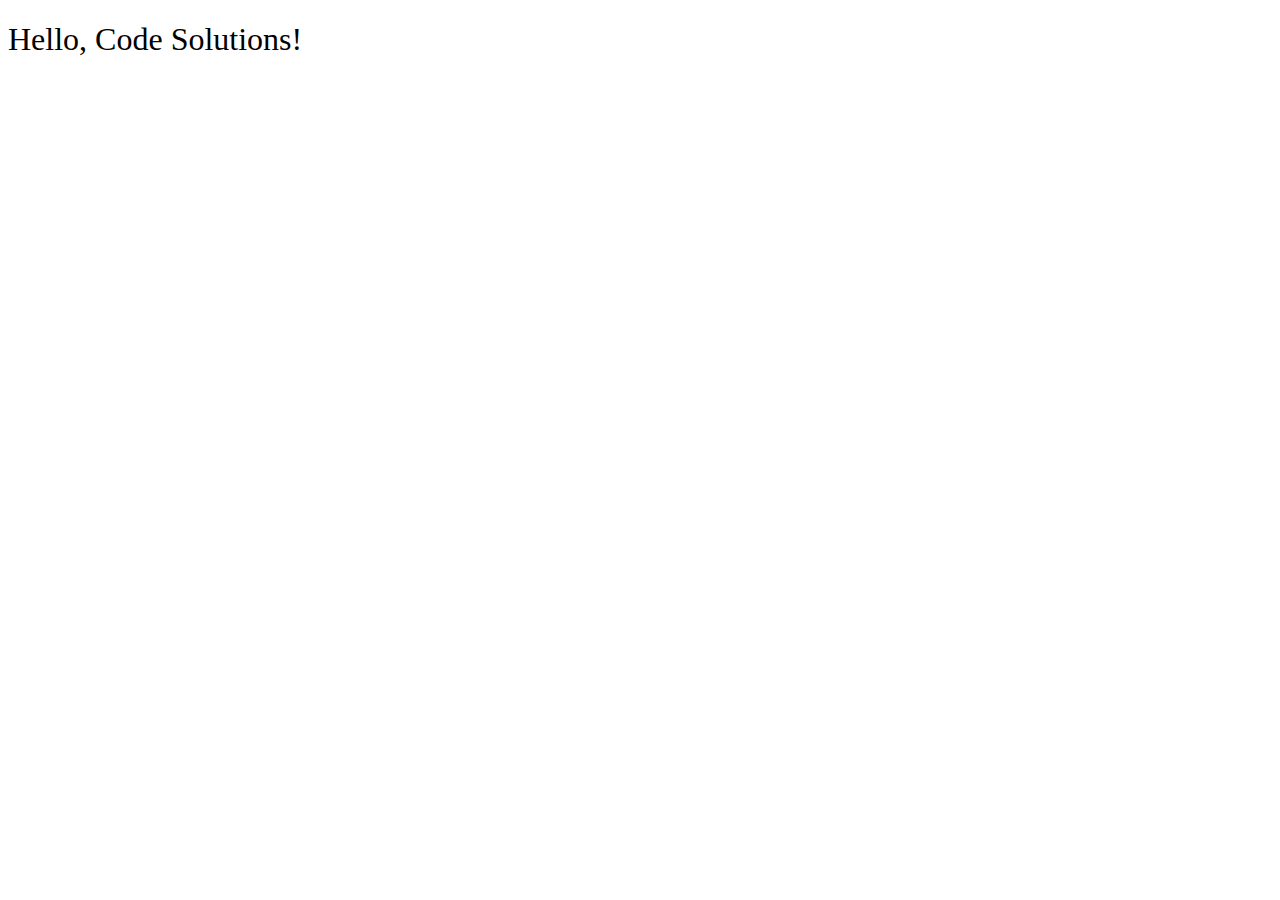
<file: __sample__/index.html>
<!DOCTYPE html>
<html>
<head>
  <title>sample code</title>
  <link rel="stylesheet" href="styles.css">
</head>
<body>
  <h1>Hello, Code Solutions!</h1>
  <script src="main.js"></script>
</body>
</html>
</file>
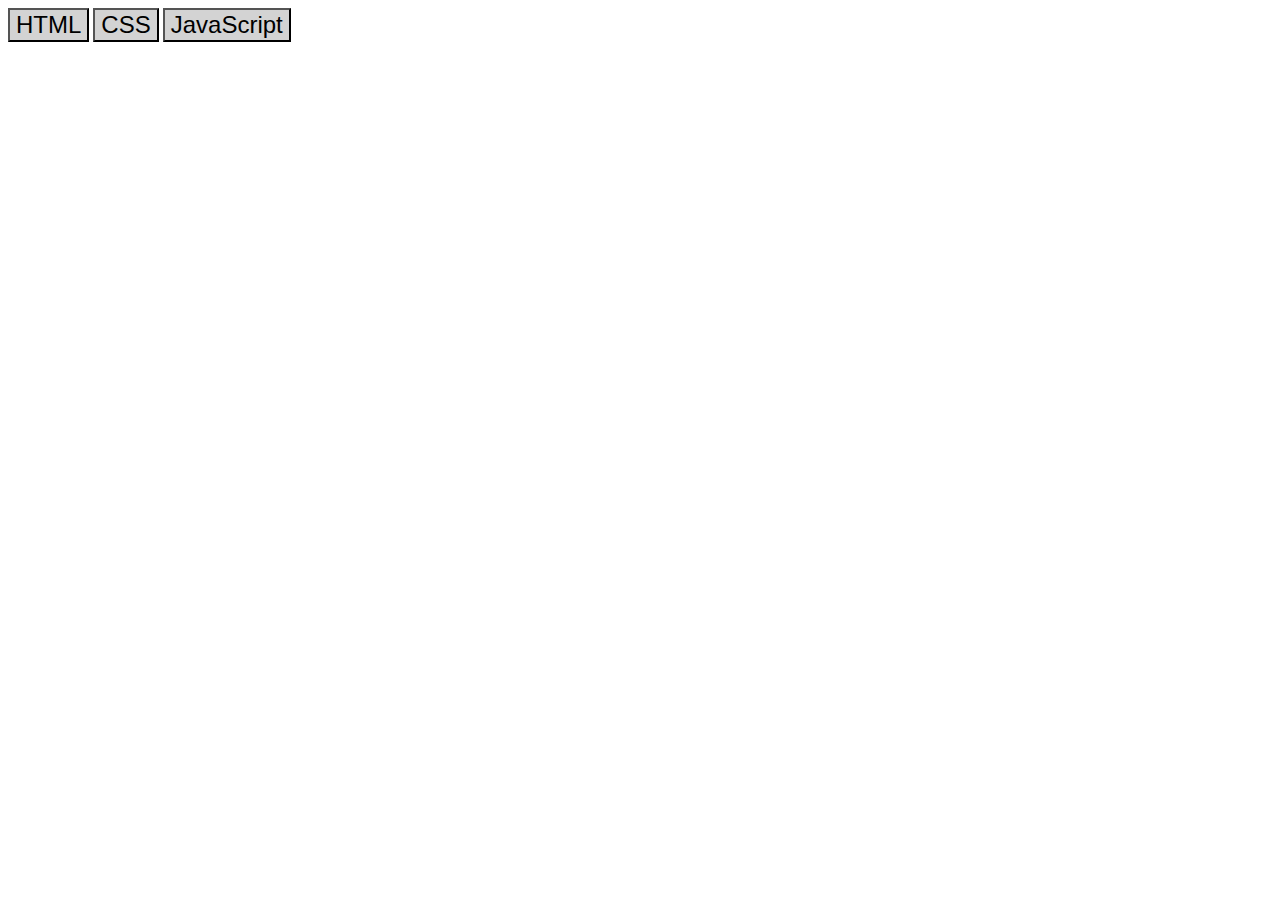
<file: css-box-model/index.html>
<!DOCTYPE html>
<html lang="en">
  <head>
    <meta charset="UTF-8" />
    <meta name="viewport" content="width=device-width, initial-scale=1.0" />
    <meta http-equiv="X-UA-Compatible" content="ie=edge" />
    <title>CSS Box Model</title>
    <link rel="stylesheet" href="styles.css" />
  </head>
  <body>
    <button class="language">HTML</button>
    <button class="language">CSS</button>
    <button class="language">JavaScript</button>
  </body>
</html>
</file>
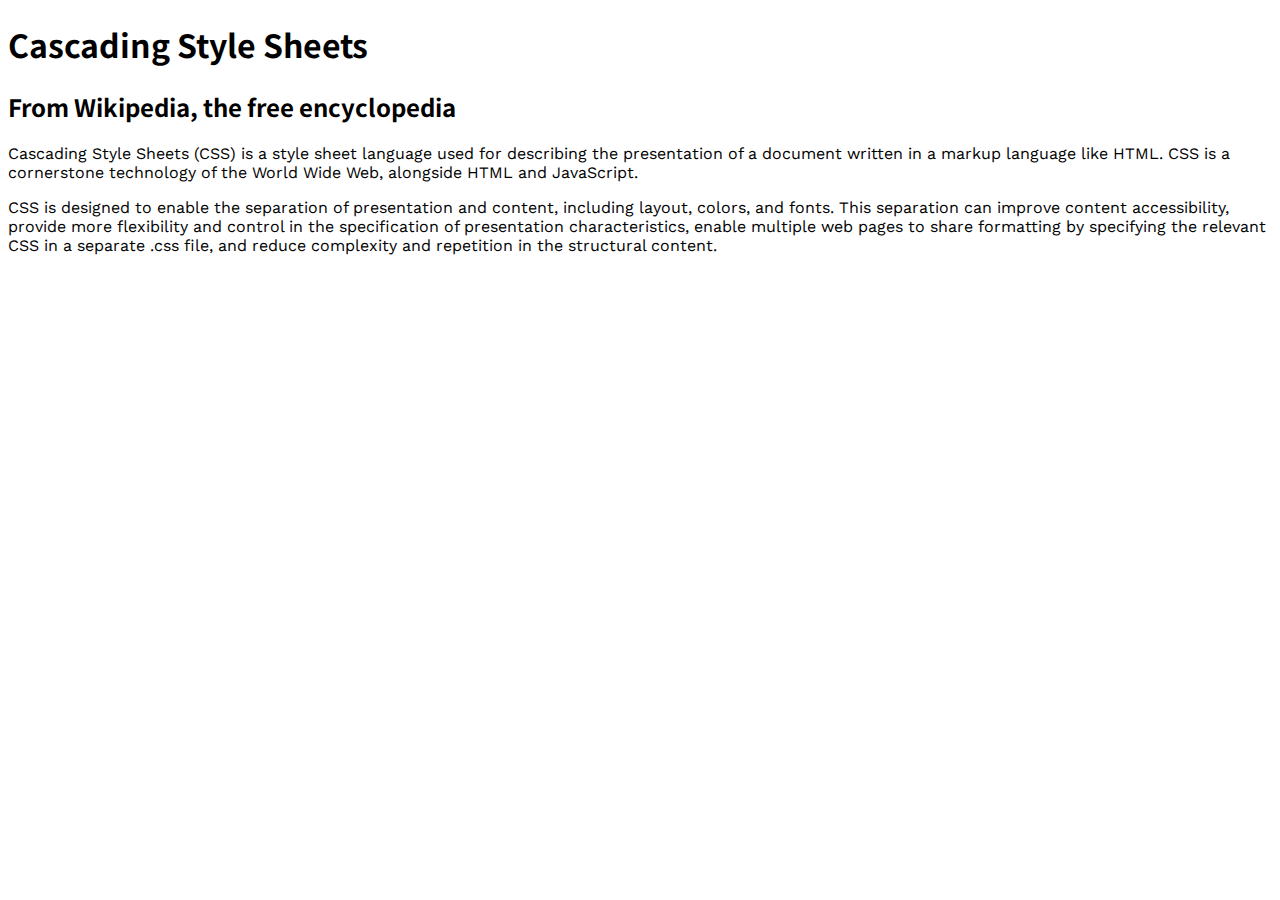
<file: css-fonts/index.html>
<!DOCTYPE html>
<html lang="en">
  <head>
    <meta charset="UTF-8" />
    <meta name="viewport" content="width=device-width, initial-scale=1.0" />
    <meta http-equiv="X-UA-Compatible" content="ie=edge" />
    <title>CSS Fonts</title>

    <link rel="stylesheet" href="styles.css" />

    <link rel="preconnect" href="https://fonts.googleapis.com" />
    <link rel="preconnect" href="https://fonts.gstatic.com" crossorigin />
    <link
      href="https://fonts.googleapis.com/css2?family=Borel&family=Noto+Sans+JP:wght@200&display=swap"
      rel="stylesheet" />
    <link rel="preconnect" href="https://fonts.googleapis.com" />

    <link rel="preconnect" href="https://fonts.gstatic.com" crossorigin />
    <link
      href="https://fonts.googleapis.com/css2?family=Borel&family=Handjet:wght@300&family=Noto+Sans+JP:wght@200&display=swap"
      rel="stylesheet" />

    <link rel="preconnect" href="https://fonts.googleapis.com" />
    <link rel="preconnect" href="https://fonts.gstatic.com" crossorigin />
    <link
      href="https://fonts.googleapis.com/css2?family=Borel&family=Handjet:wght@300&family=Noto+Sans+JP:wght@200&family=Work+Sans:wght@300&display=swap"
      rel="stylesheet" />
  </head>
  <body>
    <h1>Cascading Style Sheets</h1>
    <h2>From Wikipedia, the free encyclopedia</h2>
    <p>
      Cascading Style Sheets (CSS) is a style sheet language used for describing
      the presentation of a document written in a markup language like HTML. CSS
      is a cornerstone technology of the World Wide Web, alongside HTML and
      JavaScript.
    </p>
    <p>
      CSS is designed to enable the separation of presentation and content,
      including layout, colors, and fonts. This separation can improve content
      accessibility, provide more flexibility and control in the specification
      of presentation characteristics, enable multiple web pages to share
      formatting by specifying the relevant CSS in a separate .css file, and
      reduce complexity and repetition in the structural content.
    </p>
  </body>
</html>
</file>
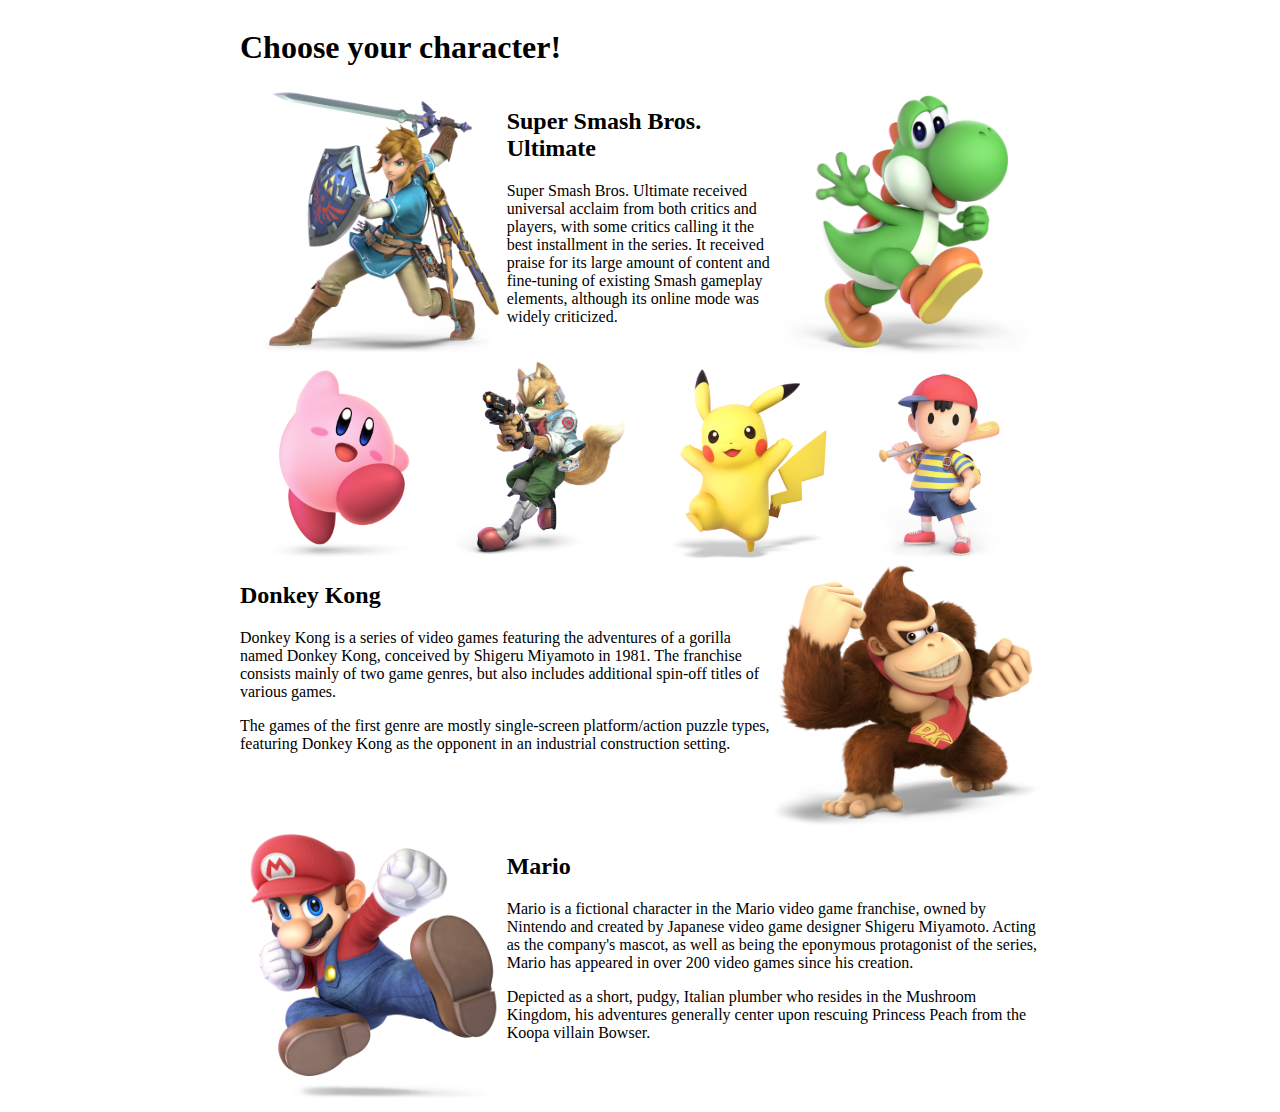
<file: css-layout-classes/index.html>
<!DOCTYPE html>

<html>
  <head>
    <title>CSS Layout Classes</title>
    <link rel="stylesheet" href="styles.css" />
  </head>

  <body>
    <div class="container">
      <div class="row">
        <h1>Choose your character!</h1>
      </div>

      <div class="row">
        <div class="column-one-third">
          <img src="images/link.png" alt="Link" />
        </div>
        <div class="column-one-third">
          <h2>Super Smash Bros. Ultimate</h2>
          <p>
            Super Smash Bros. Ultimate received universal acclaim from both
            critics and players, with some critics calling it the best
            installment in the series. It received praise for its large amount
            of content and fine-tuning of existing Smash gameplay elements,
            although its online mode was widely criticized.
          </p>
        </div>
        <div class="column-one-third">
          <img src="images/yoshi.png" alt="Yoshi" />
        </div>
      </div>

      <div class="row">
        <div class="column-one-fourth">
          <img src="images/kirby.png" alt="Kirby" />
        </div>
        <div class="column-one-fourth">
          <img src="images/fox.png" alt="Fox" />
        </div>
        <div class="column-one-fourth">
          <img src="images/pikachu.png" alt="Pikachu" />
        </div>
        <div class="column-one-fourth">
          <img src="images/ness.png" alt="Ness" />
        </div>
      </div>

      <div class="row">
        <div class="column-two-thirds">
          <h2>Donkey Kong</h2>
          <p>
            Donkey Kong is a series of video games featuring the adventures of a
            gorilla named Donkey Kong, conceived by Shigeru Miyamoto in 1981.
            The franchise consists mainly of two game genres, but also includes
            additional spin-off titles of various games.
          </p>
          <p>
            The games of the first genre are mostly single-screen
            platform/action puzzle types, featuring Donkey Kong as the opponent
            in an industrial construction setting.
          </p>
        </div>
        <div class="column-one-third">
          <img src="images/dk.png" alt="DK" />
        </div>
      </div>

      <div class="row">
        <div class="column-one-third">
          <img src="images/mario.png" alt="Mario" />
        </div>
        <div class="column-two-thirds">
          <h2>Mario</h2>
          <p>
            Mario is a fictional character in the Mario video game franchise,
            owned by Nintendo and created by Japanese video game designer
            Shigeru Miyamoto. Acting as the company's mascot, as well as being
            the eponymous protagonist of the series, Mario has appeared in over
            200 video games since his creation.
          </p>
          <p>
            Depicted as a short, pudgy, Italian plumber who resides in the
            Mushroom Kingdom, his adventures generally center upon rescuing
            Princess Peach from the Koopa villain Bowser.
          </p>
        </div>
      </div>
    </div>
  </body>
</html>
</file>
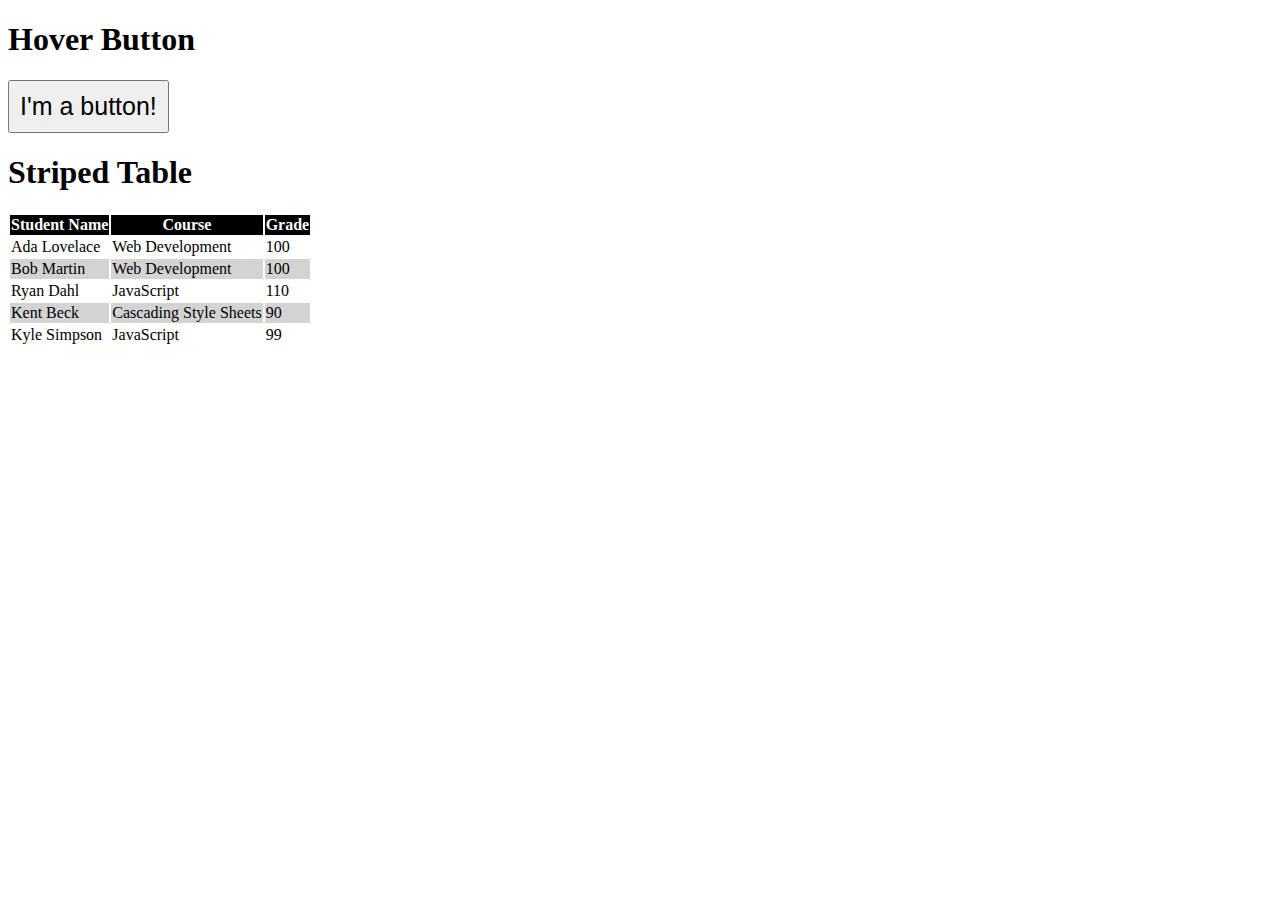
<file: css-pseudo-classes/index.html>
<!DOCTYPE html>
<html>
  <head>
    <title>CSS Pseudo-Classes</title>
  </head>

  <body>
    <link rel="stylesheet" href="styles.css" />

    <h1>Hover Button</h1>
    <form>
      <div>
        <button type="button">I'm a button!</button>
      </div>
    </form>

    <h1>Striped Table</h1>
    <table>
      <thead>
        <tr>
          <th scope="col">Student Name</th>
          <th scope="col">Course</th>
          <th scope="col">Grade</th>
        </tr>
      </thead>
      <tbody>
        <tr>
          <td>Ada Lovelace</td>
          <td>Web Development</td>
          <td>100</td>
        </tr>
        <tr>
          <td>Bob Martin</td>
          <td>Web Development</td>
          <td>100</td>
        </tr>
        <tr>
          <td>Ryan Dahl</td>
          <td>JavaScript</td>
          <td>110</td>
        </tr>
        <tr>
          <td>Kent Beck</td>
          <td>Cascading Style Sheets</td>
          <td>90</td>
        </tr>
        <tr>
          <td>Kyle Simpson</td>
          <td>JavaScript</td>
          <td>99</td>
        </tr>
      </tbody>
    </table>
  </body>
</html>
</file>
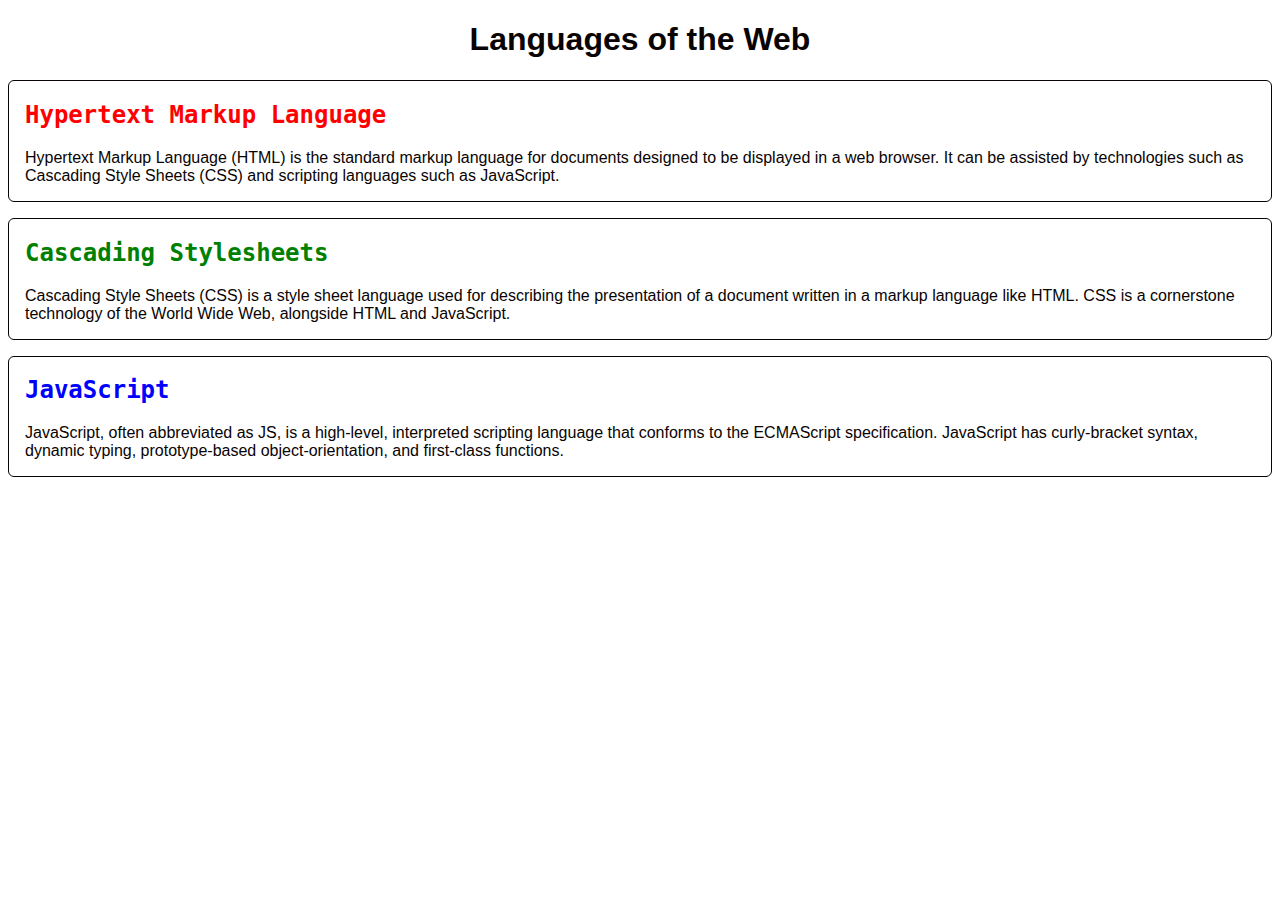
<file: css-syntax/index.html>
<!DOCTYPE html>
<html lang="en">
  <head>
    <meta charset="UTF-8" />
    <meta name="viewport" content="width=device-width, initial-scale=1.0" />
    <meta http-equiv="X-UA-Compatible" content="ie=edge" />
    <title>CSS Syntax</title>
    <link rel="stylesheet" href="styles.css" />
  </head>
  <body>
    <h1>Languages of the Web</h1>
    <article>
      <h2 id="html" class="title">Hypertext Markup Language</h2>
      <p>
        Hypertext Markup Language (HTML) is the standard markup language for
        documents designed to be displayed in a web browser. It can be assisted
        by technologies such as Cascading Style Sheets (CSS) and scripting
        languages such as JavaScript.
      </p>
    </article>
    <article>
      <h2 id="css" class="title">Cascading Stylesheets</h2>
      <p>
        Cascading Style Sheets (CSS) is a style sheet language used for
        describing the presentation of a document written in a markup language
        like HTML. CSS is a cornerstone technology of the World Wide Web,
        alongside HTML and JavaScript.
      </p>
    </article>
    <article>
      <h2 id="js" class="title">JavaScript</h2>
      <p>
        JavaScript, often abbreviated as JS, is a high-level, interpreted
        scripting language that conforms to the ECMAScript specification.
        JavaScript has curly-bracket syntax, dynamic typing, prototype-based
        object-orientation, and first-class functions.
      </p>
    </article>
  </body>
</html>
</file>
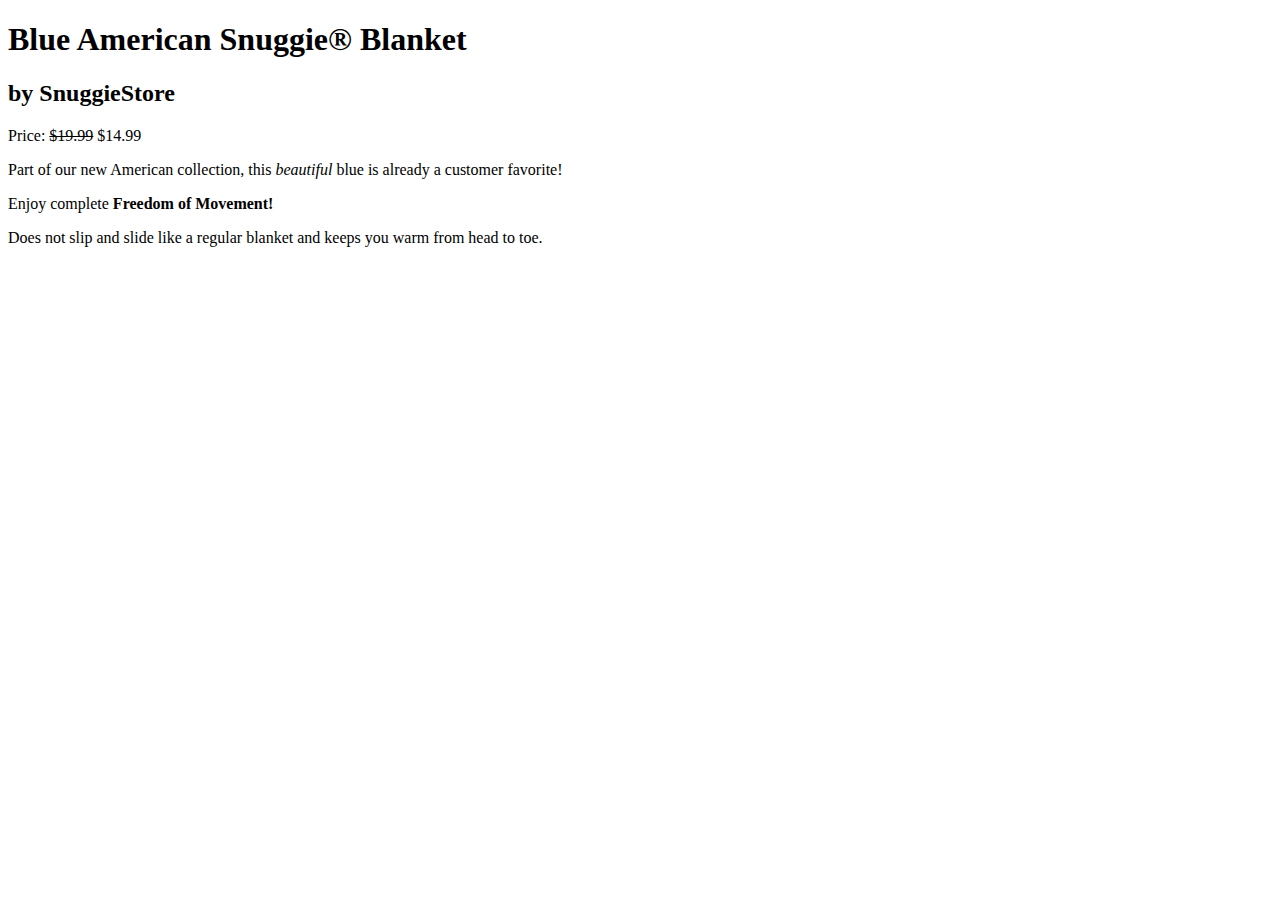
<file: html-block-and-inline/index.html>
<!DOCTYPE html>
<html>
  <head>
    <title>HTML Block and Inline</title>
  </head>
  <body>
    <h1>Blue American Snuggie&reg; Blanket</h1>
    <h2>by SnuggieStore</h2>
    <p>Price: <s>$19.99</s> $14.99</p>
    <p>
      Part of our new American collection, this <em>beautiful</em> blue is
      already a customer favorite!
    </p>
    <p>Enjoy complete <b>Freedom of Movement!</b></p>
    <p>
      Does not slip and slide like a regular blanket and keeps you warm from
      head to toe.
    </p>
  </body>
</html>
</file>
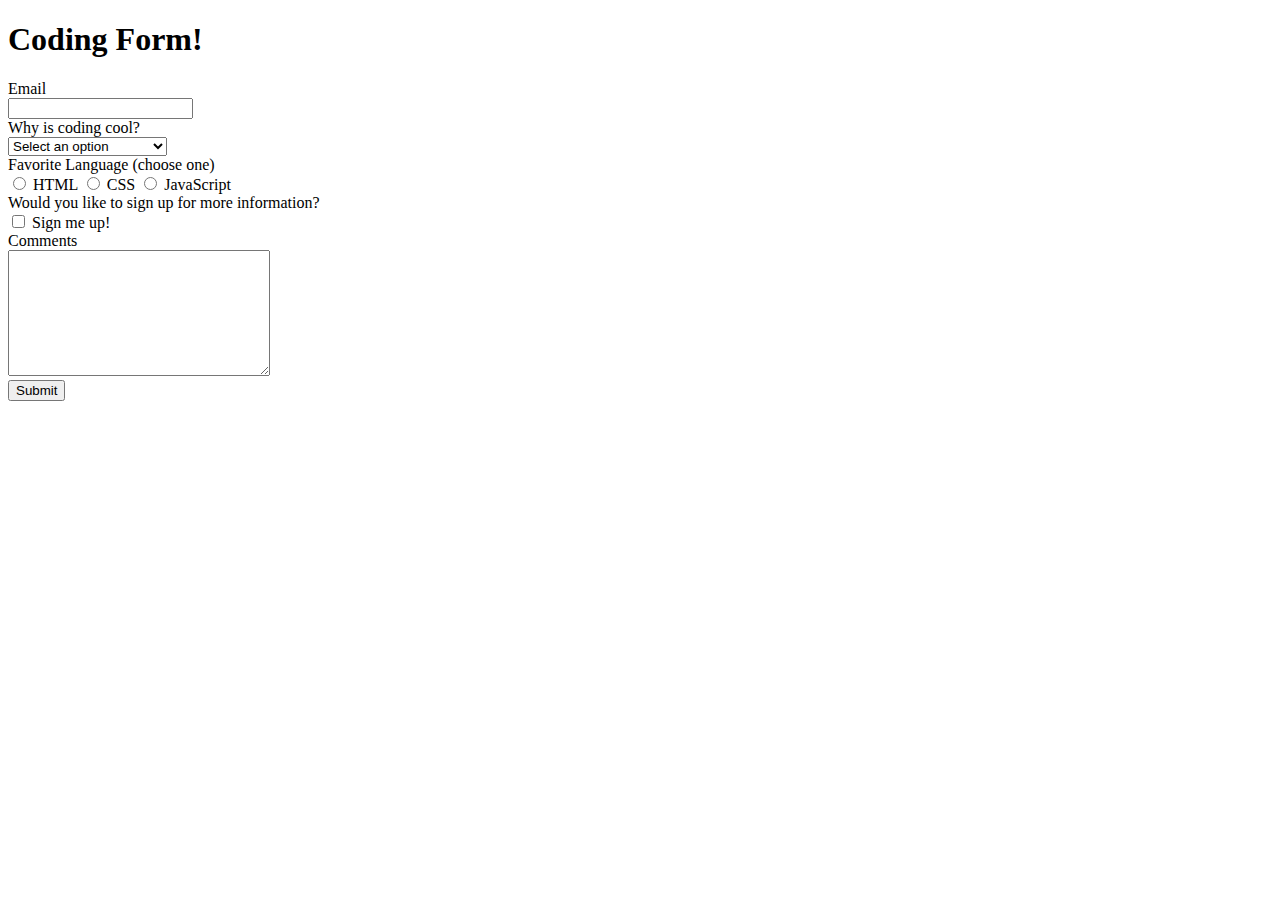
<file: html-forms/index.html>
<!DOCTYPE html>
<html>
  <head>
    <title>HTML Forms</title>
  </head>

  <body>
    <h1>Coding Form!</h1>

    <form>
      <div>
        <label for="email">Email</label>
      </div>
      <input type="email" id="email" name="email" />

      <div>
        <label for="select">Why is coding cool?</label>
      </div>
      <select id="select" name="Why is Coding Cool?">
        <option value="n/a">Select an option</option>
        <option value="interesting">Because it's interesting</option>
        <option value="fun">Because it's fun</option>
        <option value="powerful">Because it's powerful</option>
      </select>

      <div>Favorite Language (choose one)</div>
      <input type="radio" id="language1" name="coding" value="language1" />
      <label for="language1">HTML</label>
      <input type="radio" id="language2" name="coding" value="language2" />
      <label for="language2">CSS</label>
      <input type="radio" id="language3" name="coding" value="language3" />
      <label for="language3">JavaScript</label>

      <div>Would you like to sign up for more information?</div>
      <input type="checkbox" id="question" name="signMeUp" value="yes" />
      <label for="question">Sign me up!</label>

      <div>
        <label> Comments </label>
      </div>
      <textarea cols="30" rows="8"></textarea>

      <div>
        <input type="submit" value="Submit" />
      </div>
    </form>
  </body>
</html>
</file>
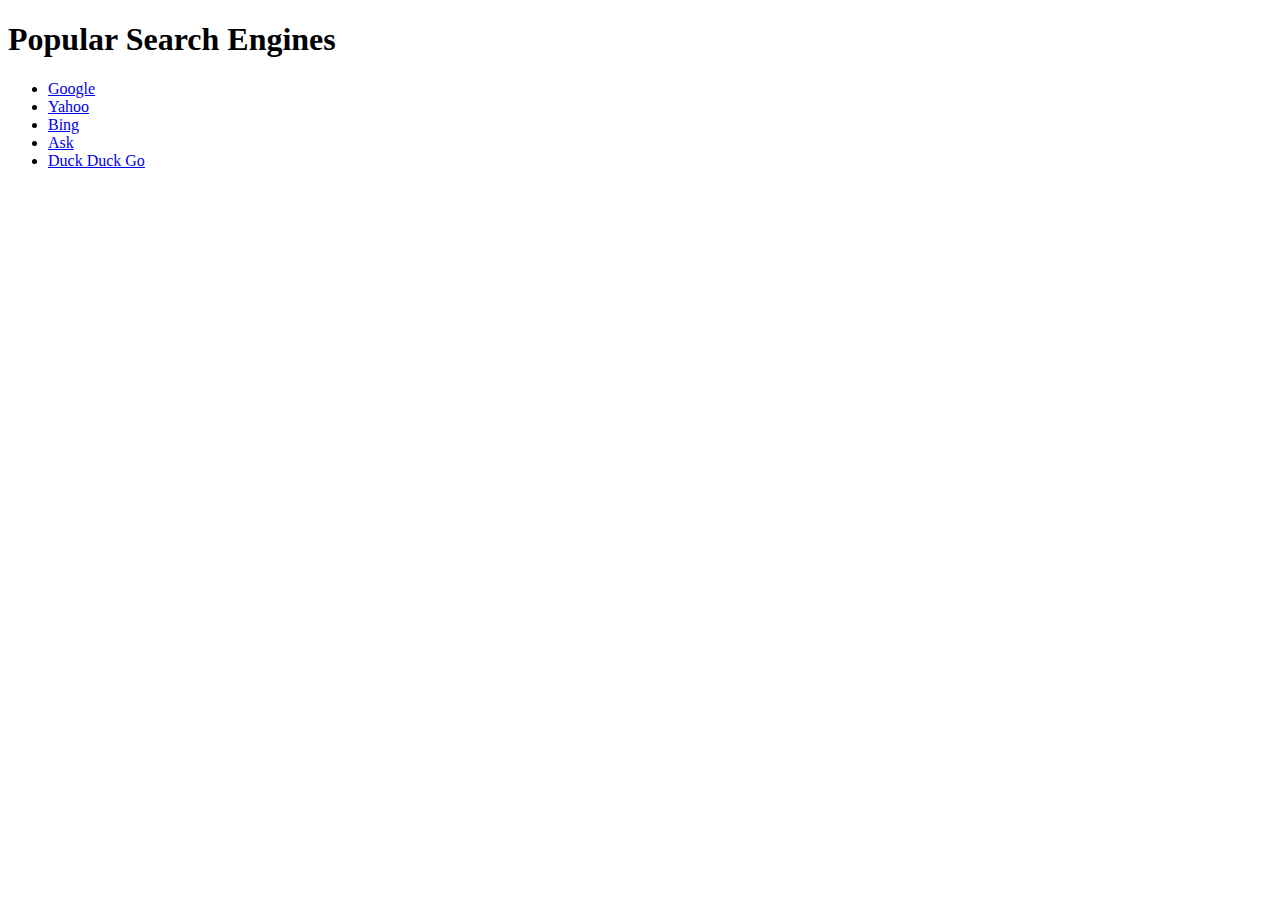
<file: html-links/index.html>
<!DOCTYPE html>
<html>
  <head>
    <title>HTML Links</title>
  </head>
  <body>
    <h1>Popular Search Engines</h1>
    <ul>
      <li><a href="https://www.google.com/">Google</a></li>
      <li><a href="https://www.yahoo.com/?guccounter=1">Yahoo</a></li>
      <li><a href="https://www.bing.com/">Bing</a></li>
      <li><a href="https://www.ask.com/">Ask</a></li>
      <li><a href="https://www.duckduckgo.com/">Duck Duck Go</a></li>
    </ul>
  </body>
</html>
</file>
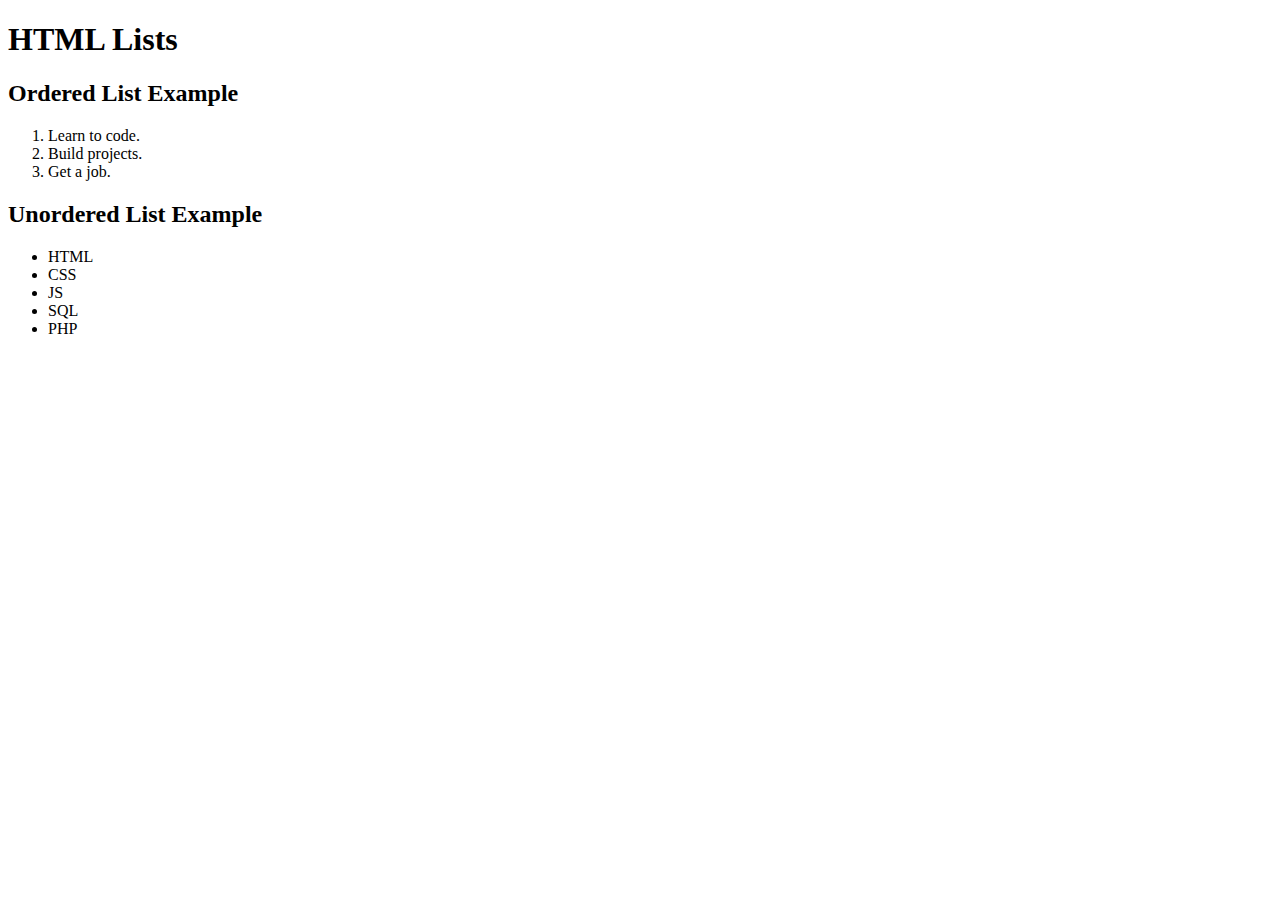
<file: html-lists/index.html>
<!DOCTYPE html>
<html>
  <head>
    <title>HTML Lists</title>
  </head>
  <body>
    <h1>HTML Lists</h1>
    <h2>Ordered List Example</h2>
    <ol>
      <li>Learn to code.</li>
      <li>Build projects.</li>
      <li>Get a job.</li>
    </ol>
    <h2>Unordered List Example</h2>
    <ul>
      <li>HTML</li>
      <li>CSS</li>
      <li>JS</li>
      <li>SQL</li>
      <li>PHP</li>
    </ul>
  </body>
</html>
</file>
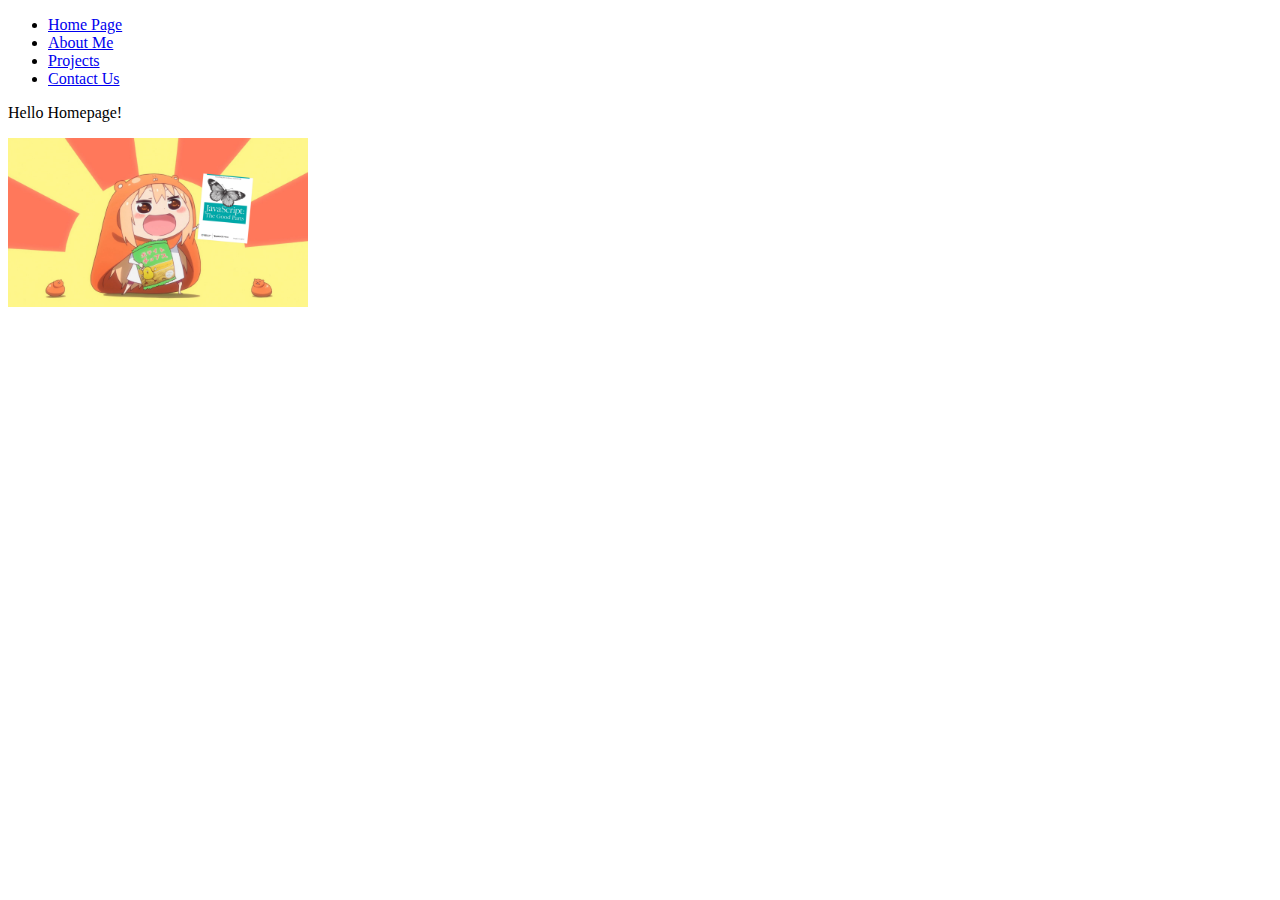
<file: html-relative-links/index.html>
<!DOCTYPE html>
<html>
  <head>
    <title>Home Page</title>
    <style>
      img {
        width: 300px;
      }
    </style>
  </head>
  <body>
    <ul>
      <li><a href="index.html">Home Page</a></li>
      <li><a href="about-me/about-me.html">About Me</a></li>
      <li><a href="projects/projects.html">Projects</a></li>
      <li><a href="contact-us/contact-us.html">Contact Us</a></li>
    </ul>
    <p>Hello Homepage!</p>
    <img src="images/javascript.png" alt="Girl holding programming book" />
  </body>
</html>
</file>
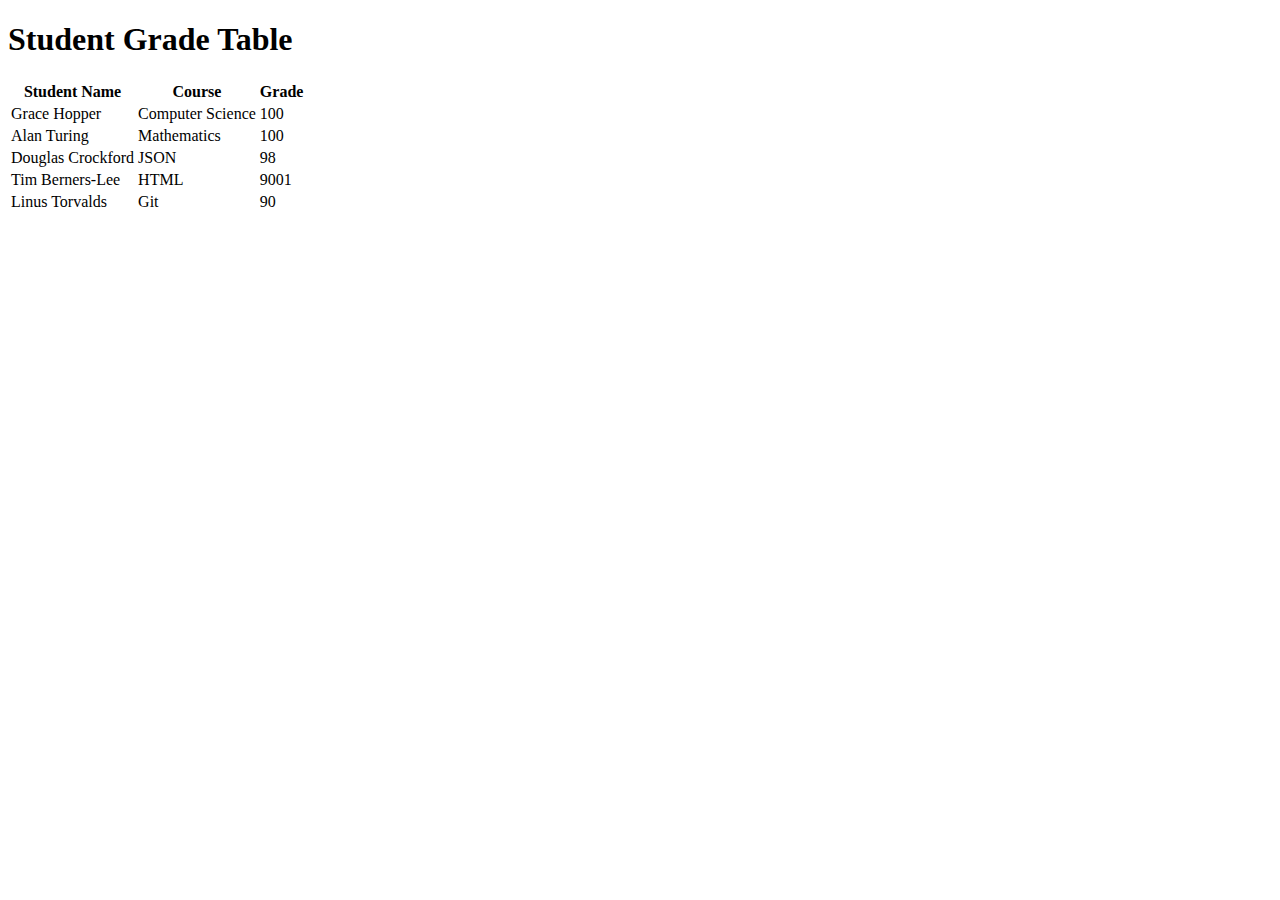
<file: html-tables/index.html>
<!DOCTYPE html>

<html>
  <head>
    <title>HTML Tables</title>
  </head>

  <body>
    <h1>Student Grade Table</h1>

    <table>
      <thead>
        <tr>
          <th scope="col">Student Name</th>
          <th scope="col">Course</th>
          <th scope="col">Grade</th>
        </tr>
      </thead>

      <tbody>
        <tr>
          <td>Grace Hopper</td>
          <td>Computer Science</td>
          <td>100</td>
        </tr>

        <tr>
          <td>Alan Turing</td>
          <td>Mathematics</td>
          <td>100</td>
        </tr>

        <tr>
          <td>Douglas Crockford</td>
          <td>JSON</td>
          <td>98</td>
        </tr>

        <tr>
          <td>Tim Berners-Lee</td>
          <td>HTML</td>
          <td>9001</td>
        </tr>

        <tr>
          <td>Linus Torvalds</td>
          <td>Git</td>
          <td>90</td>
        </tr>
      </tbody>
    </table>
  </body>
</html>
</file>
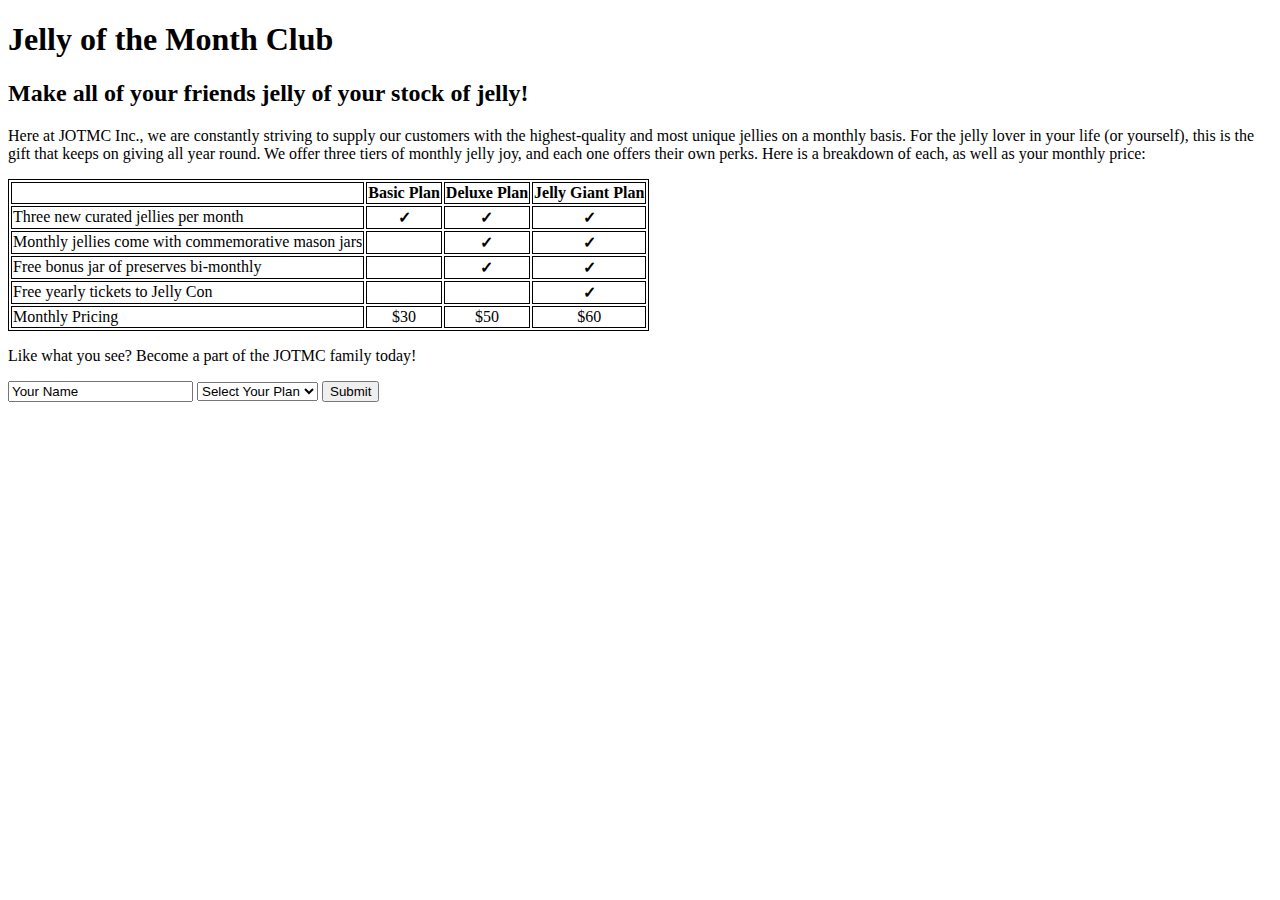
<file: html-web-page/index.html>
<!DOCTYPE html>
<html lang="en">
  <head>
    <meta charset="UTF-8" />
    <meta name="viewport" content="width=device-width, initial-scale=1.0" />
    <meta http-equiv="X-UA-Compatible" content="ie=edge" />
    <title>HTML Web Page</title>
    <style>
      table,
      th,
      td {
        border: 1px solid black;
      }

      td:not(:first-child) {
        text-align: center;
      }
    </style>
  </head>
  <body>
    <h1>Jelly of the Month Club</h1>
    <h2>Make all of your friends jelly of your stock of jelly!</h2>
    <p>
      Here at JOTMC Inc., we are constantly striving to supply our customers
      with the highest-quality and most unique jellies on a monthly basis. For
      the jelly lover in your life (or yourself), this is the gift that keeps on
      giving all year round. We offer three tiers of monthly jelly joy, and each
      one offers their own perks. Here is a breakdown of each, as well as your
      monthly price:
    </p>
    <table>
      <thead>
        <tr>
          <th scope="col">&nbsp;</th>
          <th scope="col">Basic Plan</th>
          <th scope="col">Deluxe Plan</th>
          <th scope="col">Jelly Giant Plan</th>
        </tr>
      </thead>
      <tbody>
        <tr>
          <td>Three new curated jellies per month</td>
          <td><strong>&check;</strong></td>
          <td><strong>&check;</strong></td>
          <td><strong>&check;</strong></td>
        </tr>
        <tr>
          <td>Monthly jellies come with commemorative mason jars</td>
          <td>&nbsp;</td>
          <td><strong>&check;</strong></td>
          <td><strong>&check;</strong></td>
        </tr>
        <tr>
          <td>Free bonus jar of preserves bi-monthly</td>
          <td>&nbsp;</td>
          <td><strong>&check;</strong></td>
          <td><strong>&check;</strong></td>
        </tr>
        <tr>
          <td>Free yearly tickets to Jelly Con</td>
          <td>&nbsp;</td>
          <td>&nbsp;</td>
          <td><strong>&check;</strong></td>
        </tr>
        <tr>
          <td>Monthly Pricing</td>
          <td>$30</td>
          <td>$50</td>
          <td>$60</td>
        </tr>
      </tbody>
    </table>
    <p>Like what you see? Become a part of the JOTMC family today!</p>

    <form>
      <div>
        <input type="text" id="yourName" name="yourName" value="Your Name" />
        <select id="planType" name="planType">
          <option>Select Your Plan</option>
          <option>Basic Plan</option>
          <option>Deluxe Plan</option>
          <option>Jelly Giant Plan</option>
        </select>
        <input type="submit" value="Submit" />
      </div>
    </form>
  </body>
</html>
</file>
<file: __sample__/styles.css>
h1 {
  font-weight: 400;
}
</file>
<file: css-box-model/styles.css>
button.language {
  font-size: 24px;
  background-color: lightgray;

  button.language {
    font-size: 24px;
    background-color: lightgray;
    margin-right: 12px;
    margin-left: 12px;
    padding: 6px 16px;
    border-radius: 6px;
  }
}
</file>
<file: css-fonts/styles.css>
h1 {
  font-family: 'Borel', cursive;
  font-family: 'Noto Sans JP', sans-serif;
}

h2 {
  font-family: 'Borel', cursive;
  font-family: 'Handjet', cursive;
  font-family: 'Noto Sans JP', sans-serif;
}

p {
  font-family: 'Borel', cursive;
  font-family: 'Handjet', cursive;
  font-family: 'Noto Sans JP', sans-serif;
  font-family: 'Work Sans', sans-serif;
}
</file>
<file: css-layout-classes/styles.css>
.container {
  display: flex;
  flex-wrap: wrap;
  max-width: 800px;
  margin-left: auto;
  margin-right: auto;
}

.row {
  display: flex;
}

.column-one-third {
  width: calc(100% / 3);
}

.column-two-thirds {
  width: calc(100% / 3 * 2);
}

.column-one-fourth {
  width: calc(100% / 4);
}

img {
  width: 100%;
}
</file>
<file: css-pseudo-classes/styles.css>
button {
  font-size: 25px;
  cursor: pointer;
  padding: 10px;
}

button:hover {
  background-color: cyan;
}

thead {
  color: white;
  background-color: black;
}

tr:nth-child(even) {
  background-color: lightgray;
}
</file>
<file: css-syntax/styles.css>
body {
  color: #090302;
  font-family: sans-serif;
}

h1 {
  text-align: center;
}

article {
  padding-left: 16px;
  padding-right: 16px;
  border: 1px solid;
  border-radius: 6px;
  margin-bottom: 16px;
}

.title {
  font-family: monospace;
  font-size: 24px;
}

#html {
  color: red;
}

#css {
  color: green;
}

#js {
  color: blue;
}
</file>
